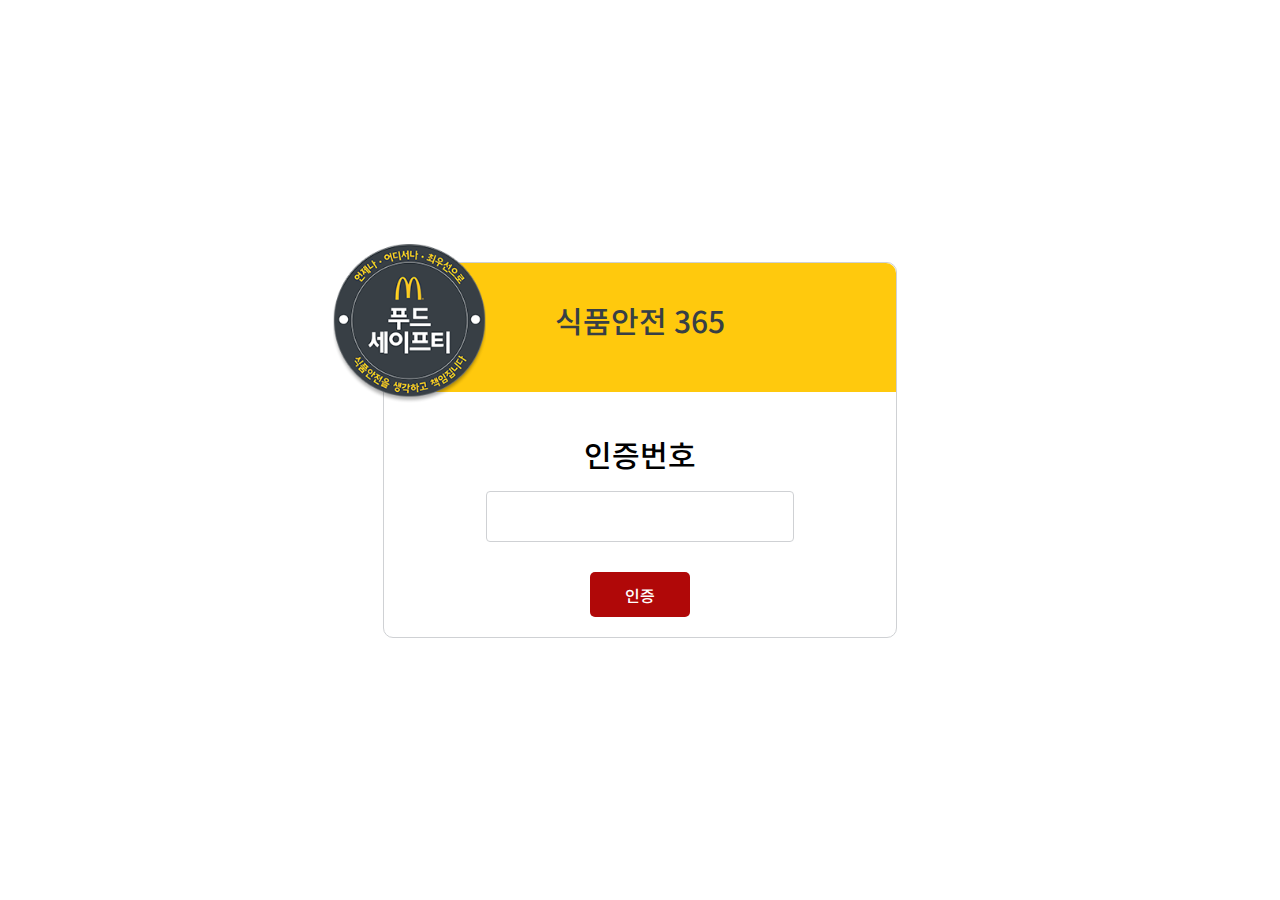
<file: index.html>
<!DOCTYPE html>
<html lang="en">
<head>
    <meta charset="UTF-8">
    <meta http-equiv="X-UA-Compatible" content="IE=edge">
    <meta name="viewport" content="width=device-width, initial-scale=1.0">
    <title>Document</title>
    <link rel="stylesheet" href="./css/style.css">
    <link rel="stylesheet" href="./css/response.css">
    <script src="https://code.jquery.com/jquery-3.6.4.min.js"></script>
</head>
<body>
    <div class="certifi_wrap">
        <div class="cetifi_container">
            <img src="./mc_logo.png" alt="">
            <h1>식품안전 365</h1>
            <p>인증번호</p>
            <input type="password">
            <button>인증</button>
        </div>
    </div>
</body>
<script>
    $('.cetifi_container > button').click(function(){
        confirm("인증하시겠습니까?")
    })
</script>
</html>
</file>
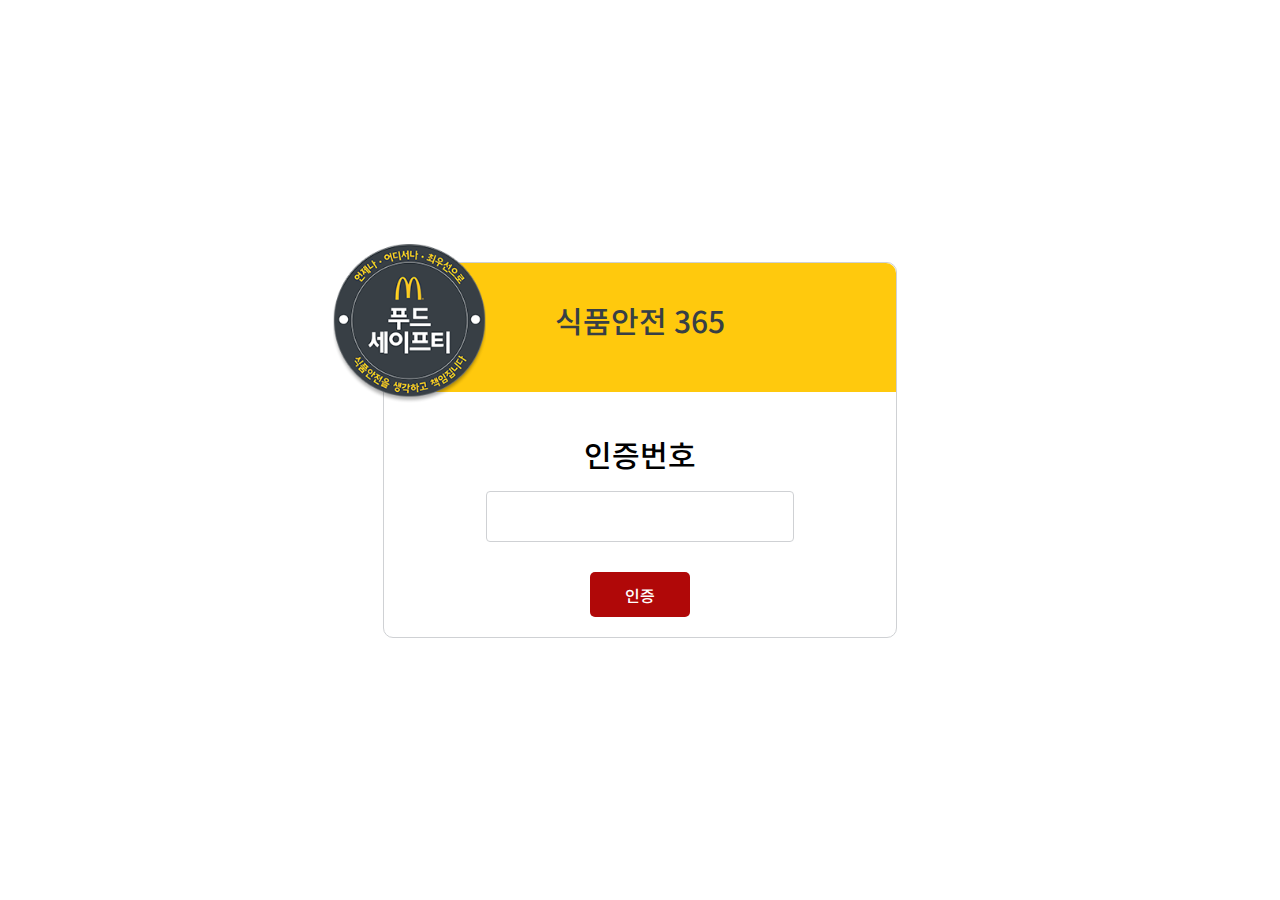
<file: cetifi.html>
<!DOCTYPE html>
<html lang="en">
<head>
    <meta charset="UTF-8">
    <meta http-equiv="X-UA-Compatible" content="IE=edge">
    <meta name="viewport" content="width=device-width, initial-scale=1.0">
    <title>Document</title>
    <link rel="stylesheet" href="./css/style.css">
    <link rel="stylesheet" href="./css/response.css">
    <script src="https://code.jquery.com/jquery-3.6.4.min.js"></script>
</head>
<body>
    <div class="certifi_wrap">
        <div class="cetifi_container">
            <img src="./mc_logo.png" alt="">
            <h1>식품안전 365</h1>
            <p>인증번호</p>
            <input type="number">
            <button>인증</button>
        </div>
    </div>
</body>
<script>
    $('.cetifi_container > button').click(function(){
        confirm("인증하시겠습니까?")
    })
</script>
</html>
</file>
<file: css/style.css>
/* ==================================================
	웹 폰트
================================================== */
@import url('https://fonts.googleapis.com/css2?family=Noto+Sans+KR:wght@300;500;700&display=swap');

/* ==================================================
	RESET
================================================== */
html, body, div, span, applet, object, iframe, h1, h2, h3, h4, h5, h6, p, blockquote, pre, xmp,
a, abbr, acronym, address, big, cite, code, del, dfn, em, img, ins, kbd, q, s, samp, small,
strike, strong, sub, sup, tt, var, b, u, i, center, dl, dt, dd, ol, ul, li, fieldset, form,
label, legend, table, caption, tbody, tfoot, thead, tr, th, td, article, aside, canvas, details,
embed, figure, figcaption, footer, header, hgroup, menu, nav, output, ruby, section, summary, time, 
mark, audio, video {margin:0;padding:0;border:0;font-size:100%;font:inherit;vertical-align:baseline;}
article, aside, details, figcaption, figure, footer, header, hgroup, menu, nav, section {display:block;}
body {background-color:#fff;}
ol, ul {list-style:none;}
table {border-collapse:collapse;border-spacing:0;}
th,td {vertical-align:middle;box-sizing:border-box;}
a:link, a:visited, a:hover, a:active {color:inherit;text-decoration:none;}
b,strong {font-weight:700;}
input, textarea, select, button {margin:0;padding:0;font:inherit;}
button {border:0;background:none;outline:none;vertical-align:baseline;cursor:pointer;}
button > span {position:relative;vertical-align:baseline;}
button::-moz-focus-inner, input::-moz-focus-inner {padding:0;border:0;}
button[disabled], input[disabled] {cursor:default;}
textarea {overflow:auto;}
textarea, input {resize:none;}
legend {visibility:hidden; font-size:0;}
audio:not([controls]) {display:none;height:0;}
svg:not(:root){overflow:hidden;}
input[type="text"]::-ms-clear,
input[type="password"]::-ms-clear{display:none;}
div{font-size: 0;}
input[type="button"],
input[type="reset"],
input[type="submit"]{border-radius:0;-webkit-appearance:button;appearance:button;cursor:pointer;}
button,
textarea,
input[type="text"],
input[type="password"],
input[type="email"],
input[type="search"],
input[type="number"],
input[type="tel"],
input[type="search"],
input[type="search"]::-webkit-search-cancel-button,
input[type="search"]::-webkit-search-decoration {border-radius:0;-webkit-border-radius:0;appearance:none;-webkit-appearance:none;}
select {-webkit-border-radius:0;}
input[type="number"]::-webkit-inner-spin-button,
input[type="number"]::-webkit-outer-spin-button{margin:0;-webkit-appearance:none;}
input::placeholder{color: #bdbdbd;}
input:focus{outline: none;}
img {}

*{margin: 0; padding: 0;}
body{font-family: 'Noto Sans KR', sans-serif;}

.certifi_wrap{background: #fff ;position: relative; width: 100%; height: 100vh;}
.cetifi_container{text-align: center; position: absolute; top: 50%; left: 50%; transform: translate(-50%,-50%); width: 40%; border: 1px solid #cfd1d4; border-radius: 10px; padding-bottom: 20px;}
.cetifi_container > img{width: 30%; position: absolute; top: -15%; left: -10%;}
.cetifi_container > h1{text-align: center; padding: 35px 0 50px 0; background: #ffc90d; color: #373f45; font-size: 30px; font-weight: 500; border-radius: 10px 10px 0 0;}
.cetifi_container > p{margin: 40px 0 15px 0; text-align: center; font-size: 30px; font-weight: 500;}
.cetifi_container> input{margin: 0 auto; width: 60%; padding: 10px 16px; border: 1px solid #cfd1d4; border-radius: 4px; color: #222; font-size: 20px; box-sizing: border-box; margin-bottom: 30px; text-align: center;}
.cetifi_container> button{margin: 0 auto; width: 100px; height: 45px; background: #b00808; color: #fff; font-size: 16px; display: block; font-weight: 500; border-radius: 5px;}

.inquiry_wrap{width: 60%; margin: 0 auto; padding-bottom: 100px; min-width: 460px;}
.inquiry_wrap > header{position: relative; width: 100% !important; height: 140px; background: #ffc90d;}
.inquiry_wrap > header > .logo {position: absolute; top: 20%; left: 0; width: 16.85%;}
.inquiry_wrap > header > .logo > img{width: 100%; min-width: 105px;}
.inquiry_wrap > h1{font-size: 30px; padding: 20px 0 0 220px;}
.inquiry_wrap > p{font-size: 18px; font-weight: 500; margin-top: 70px;}
.inquiry_wrap > .inquiry_container{width: 100%; text-align: center;}
.inquiry_wrap > .inquiry_container > table{margin-top: 30px; width: 100%; border-top: 1px solid #222; border-bottom: 1px solid #222;}
.inquiry_wrap > .inquiry_container > table.email_table{border-bottom: none;}
.inquiry_wrap > .inquiry_container > table > tbody > tr{/* display: table; */ width: 70%; }
.inquiry_wrap > .inquiry_container > table > tbody > tr > td{box-sizing: border-box; padding: 10px 20px 10px 20px;}
.inquiry_wrap > .inquiry_container > table > tbody > tr > td:first-child{background: #f4f4f4; width: 20%; min-width: 120px; font-size: 18px; text-align: center;}
.inquiry_wrap > .inquiry_container > table > tbody > tr > td:last-child{width: 70%; position: relative; text-align: left;}
.inquiry_wrap > .inquiry_container > table > tbody > tr > td > input{width: 80%; height: 44px; border: 1px solid #e2e2e2; border-radius: 4px; box-sizing: border-box; padding-left: 16px; color: #222; font-size: 14px;}
.inquiry_wrap > .inquiry_container > table > tbody > tr.content > td > textarea{width: 80%; min-width: 300px; height: 200px; border: 1px solid #e2e2e2; border-radius: 4px; box-sizing: border-box; padding: 16px; color: #222; font-size: 14px; outline: none;}
.inquiry_wrap > .inquiry_container > table > tbody > tr.file > td > label{display: inline-block; width: 100px; height: 40px;background: #969696; color: #fff; font-size: 14px; text-align: center; line-height: 40px; border-radius: 4px; cursor: pointer; margin-bottom: 10px;}
.inquiry_wrap > .inquiry_container > table > tbody > tr.file > td > label:hover{background: #222;}
.inquiry_wrap > .inquiry_container > table > tbody > tr.file > td > .file_name_box{width: 52.6%; min-width: 195px; margin-left: 5px; height: 40px; border: 1px solid #e2e2e2; display: inline-block; vertical-align: top; border-radius: 5px; box-sizing: border-box;color: #222; font-size: 14px; line-height: 40px; padding: 0 16px; white-space: nowrap; overflow: hidden;}
.inquiry_wrap > .inquiry_container > table > tbody > tr.file > td > input::placeholder{color: #bdbdbd;} 
.inquiry_wrap > .inquiry_container > table > tbody > tr.file > td > input[type="file"]{position: absolute; width: 0; height: 0; padding: 0; overflow: hidden; border: 0;}
.inquiry_wrap > .inquiry_container > table > tbody > tr.file > td > p{font-size: 14px;}
.inquiry_wrap > .inquiry_container > table > tbody > tr.email > td > input{width: 100px; min-width: 80px;}
.inquiry_wrap > .inquiry_container > table > tbody > tr.email > td > span{margin: 10px; font-size: 14px;}
.inquiry_wrap > .inquiry_container > table > tbody > tr.email > td > .drop_box{display: inline-block; width: 50%; min-width: 120px;}
.inquiry_wrap > .inquiry_container > table > tbody > tr.email > td > .drop_box .selectBox_type{width: 100%;}
.inquiry_wrap > .inquiry_container > table > tbody > tr.email > td > input.direct_box{width: 309px; margin-top: 10px; display: none;}
.inquiry_wrap > .inquiry_container > table > tbody > tr > .notice{background: #fff !important; text-align: left !important; font-size: 14px !important; padding: 0 !important;}
.inquiry_wrap > .inquiry_container > p{margin-top: 30px; font-size: 14px; text-align: left;}
.inquiry_wrap > .inquiry_container > .notice{margin-top: 30px; padding-left: 20px; padding-bottom: 20px; border-bottom: 1px solid #222; text-align: left;}
.inquiry_wrap > .inquiry_container > .notice > p{font-size: 14px;}
.inquiry_wrap > .inquiry_container > .notice > a {font-size: 14px; color: blue;}
.inquiry_wrap > .inquiry_container > .notice > .radio_btn{margin-top: 30px; display: flex; justify-content: center;}
.inquiry_wrap > .inquiry_container > .notice > .radio_btn > div{display: flex; align-items: center;}
.inquiry_wrap > .inquiry_container > .notice > .radio_btn > div > label{display: inline-flex; align-items: center; margin-left: 10px;  font-size: 16px;}
.inquiry_wrap > .inquiry_container > .notice > .radio_btn > div:last-child{margin-left: 20px;}
.inquiry_wrap > .inquiry_container > .notice > .radio_btn > label:first-child{margin-right: 10px;}
.inquiry_wrap > .inquiry_container > button{text-align: center; width: 80px; height: 40px; color: #fff; font-size: 14px; background: #b00808; line-height: 30px;  margin-top: 20px;}



.selectBoxWrap{display: none; padding: 0.4rem 2rem 1.2rem 2rem;}
.selectBox_type{ box-sizing: border-box;width: 175px; position: relative;}
.selectBox_type.on{}
.selectBox_type>button{display: flex; height: 44px; align-items: center;  width: 100%; background: #fff; font-size: 14px; color: #bdbdbd; padding: 0 15px; border-radius: 4px; border: 1px solid #e2e2e2; background: url(../img/arrow_icon/ic-arrow-down-20.png) no-repeat 95% center / 24px; line-height: 2.4rem; white-space: nowrap;}
.selectBox_type>button.on{display: flex; height: 44px; align-items: center;  width: 100%; background: #fff; font-size: 14px; color: #bdbdbd; padding: 0 15px; border-radius: 4px; border: 1px solid #e2e2e2; background: url(../img/arrow_icon/ic-arrow-up-20.png) no-repeat 95% center / 24px; white-space: nowrap;}

.selectBox_type>.optionItem_wrap{ height: 200px; overflow-y: scroll; padding: 8px 0; background: #fff; box-shadow: 0px 2px 4px rgba(0, 0, 0, 0.15); border-radius: 4px; display: none; margin-top: 4px; position: absolute; z-index: 2;}
.selectBox_type>.optionItem_wrap::-webkit-scrollbar{width: 4px;}
.selectBox_type>.optionItem_wrap::-webkit-scrollbar-track{}
.selectBox_type>.optionItem_wrap::-webkit-scrollbar-thumb{background: #bdbdbd; border-radius: 40px;}
.selectBox_type>.optionItem_wrap.on{display: block; width: 100%;}
.selectBox_type>.optionItem_wrap>li{cursor: pointer; font-family: 'Pretendard'; font-weight: 400; font-size: 14px; line-height: 2rem; color: #222; padding: 10px 15px;}
</file>
<file: css/response.css>
@media (max-width: 1650px) {
    .cetifi_container > img{
        top: -10%;
    }
  }

@media (max-width: 1490px) {
  /* .selectBox_type>.optionItem_wrap>li{font-size: 12px;} */
  .inquiry_wrap > p{font-size: 16px;}
  .inquiry_wrap > header{height: 120px;}
  .inquiry_wrap > h1{padding: 20px 0 0 150px;}
}

@media (max-width: 1240px) {
    .inquiry_wrap > header{height: 80px;}
  }

  @media (max-width: 800px) {
    .inquiry_wrap > header{height: 80px;}
  }


@media (max-width: 1450px) {
  .cetifi_container > img{
      top: -5%;
  }
}
@media (max-width: 1250px) {
  .cetifi_container > img{
      top: -5%;
  }
  .cetifi_container > h1{
    padding: 25px 0 40px 0;
    font-size: 27px;
  }
  .cetifi_container > p{
    margin: 30px 0 8px 0;
    text-align: center;
    font-size: 27px;
    font-weight: 500;
  }
}

@media (max-width: 1050px) {
    .cetifi_container > img{
        top: -7%;
    }
    .cetifi_container > h1{
      padding: 15px 0 30px 0;
      font-size: 25px;
    }
    .cetifi_container > p{
      margin: 25px 0 8px 0;
      text-align: center;
      font-size: 25px;
      font-weight: 500;
    }
  }

  @media (max-width: 750px) {
    .cetifi_container{
        width: 280px;
    }
  }

  @media (max-width: 900px) {
    .cetifi_container > img{
        top: -7%;
    }
    .cetifi_container > h1{
      padding: 10px 0 20px 0;
      font-size: 18px;
    }
    .cetifi_container > p{
      margin: 25px 0 8px 0;
      text-align: center;
      font-size: 18px;
      font-weight: 500;
    }

    .cetifi_container > input{font-size: 14px;}
  }
  
  @media (max-width: 500px) {
    .inquiry_wrap > p {box-sizing: border-box; padding: 0 15px;}
    .notice{padding-right: 20px;}
    .inquiry_wrap > .inquiry_container > p {padding: 0 15px;}
    .inquiry_wrap > header > .logo{left: 20px;}
  }
</file>
